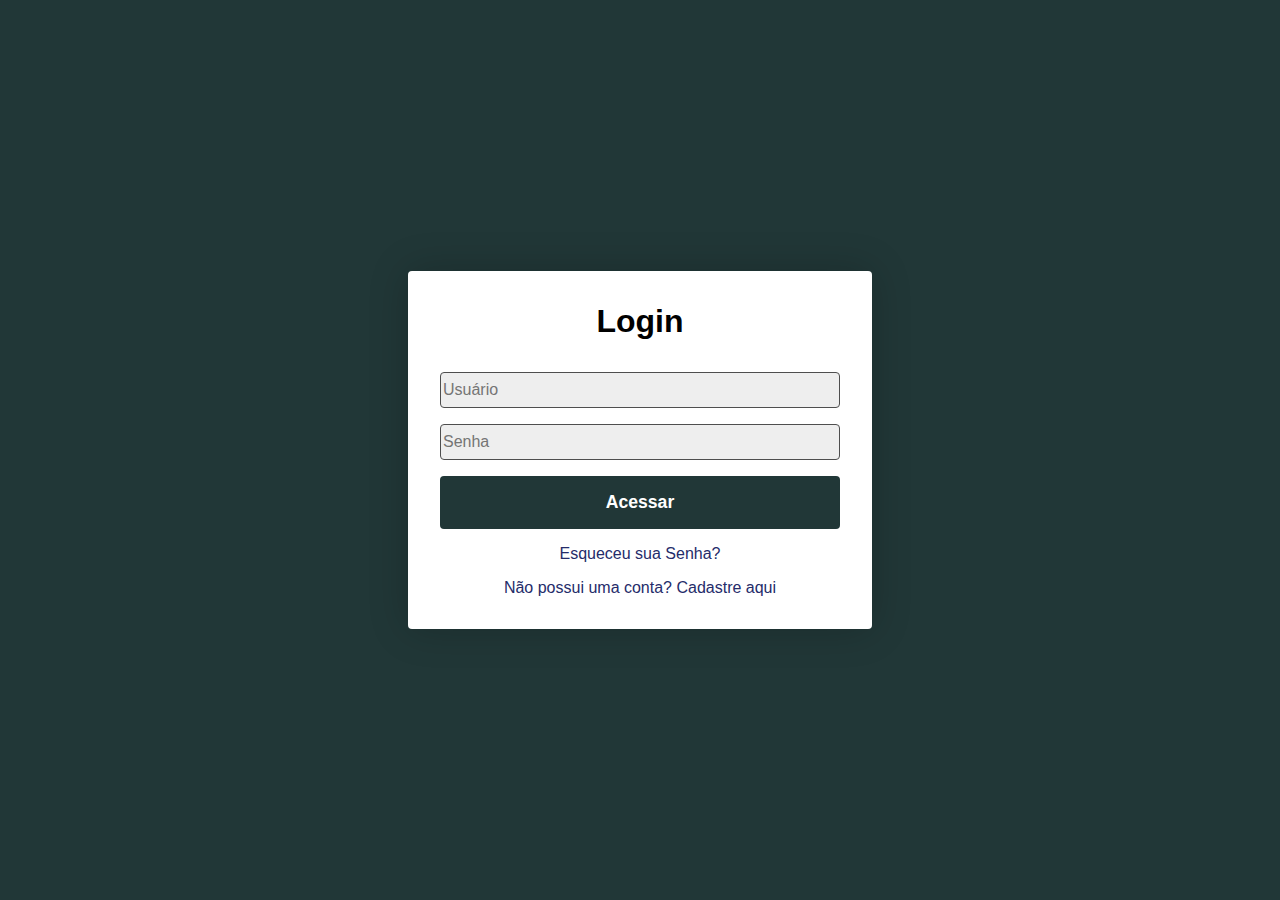
<file: DW3/index.html>
<!DOCTYPE html>
<html lang="pt-br">
<head>
    <meta charset="UTF-8">
    <meta http-equiv="X-UA-Compatible" content="IE=edge">
    <meta name="viewport" content="width=device-width, initial-scale=1.0">
    <title>DW3 - Teste</title>
    <link rel="shortcut icon" href="/assets/favicon.ico">
    <link rel="stylesheet" href="src/main.css">
</head>
<body>
    <div class="container">
        <form action="" class="form" id="login">
            <h1 class="form_titulo">Login</h1>
            <div class="form_mensagem form_mensagem_falha"></div>
            <div class="form_input-group">
                <input type="text" class="form_input" autofocus placeholder="Usuário">
                <div class="form_input-mensagem-erro"></div>
            </div>
            <div class="form_input-group">
                <input type="password" class="form_input" autofocus placeholder="Senha">
                <div class="form_input-mensagem-erro"></div>                
            </div>
            <button href="agradecimento.html" class="form_button" type="submit"><a href="index.html" id="btnVoltar">Acessar</a></button>
            <p class="form_text">
                <a href="#" class="form_link" id="linkSenha">Esqueceu sua Senha?</a>
            </p>
            <p class="form_text">
                <a href="#" class="form_link" id="linkCadastro">Não possui uma conta? Cadastre aqui</a>
            </p>
        </form>
        <form action="" class="form form-hidden" id="cadastro">
            <h1 class="form_titulo">Criar uma Conta</h1>
            <div class="form_mensagem form_mensagem_erro"></div>
            <div class="form_input-group">
                <input type="text" class="form_input" id="signupUsername" autofocus placeholder="Usuário">
                <div class="form_input-mensagem-erro"></div>
            </div>
            <div class="form_input-group">
                <input type="text" class="form_input" autofocus placeholder="Endereço de Email">
                <div class="form_input-mensagem-erro"></div>
            </div>            
            <div class="form_input-group">
                <input type="password" class="form_input" autofocus placeholder="Senha">
                <div class="form_input-mensagem-erro"></div>                
            </div>
            <div class="form_input-group">
                <input type="text" class="form_input" autofocus placeholder="Confirme sua Senha">
                <div class="form_input-mensagem-erro"></div>
            </div>
            <button class="form_button" type="submit">Acessar</button>
            <p class="form_link">
                <a href="#" class="form-link" id="linkLogin">Já tem uma conta? Faça Login aqui</a>
            </p>
        </form>
        <form action="" class="form form-hidden" id="senharecover">
            <h1 class="form_titulo">Recuperação de Senha</h1>
            <div class="form_mensagem form_mensagem_falha"></div>
            <div class="form_input-group">
                <input type="text" class="form_input" autofocus placeholder="Endereço de Email">
                <div class="form_input-mensagem-erro"></div>
            </div>
            <button class="form_button" type="submit">Enviar</button>
            <p class="form_link">
                <a href="#"  class="form-link" id="linkLogin">Lembrou sua Senha? Faça Login aqui</a>
            </p>
        </form>
    </div>
    <script src="src/main.js"></script>
</body>
</html>
</file>
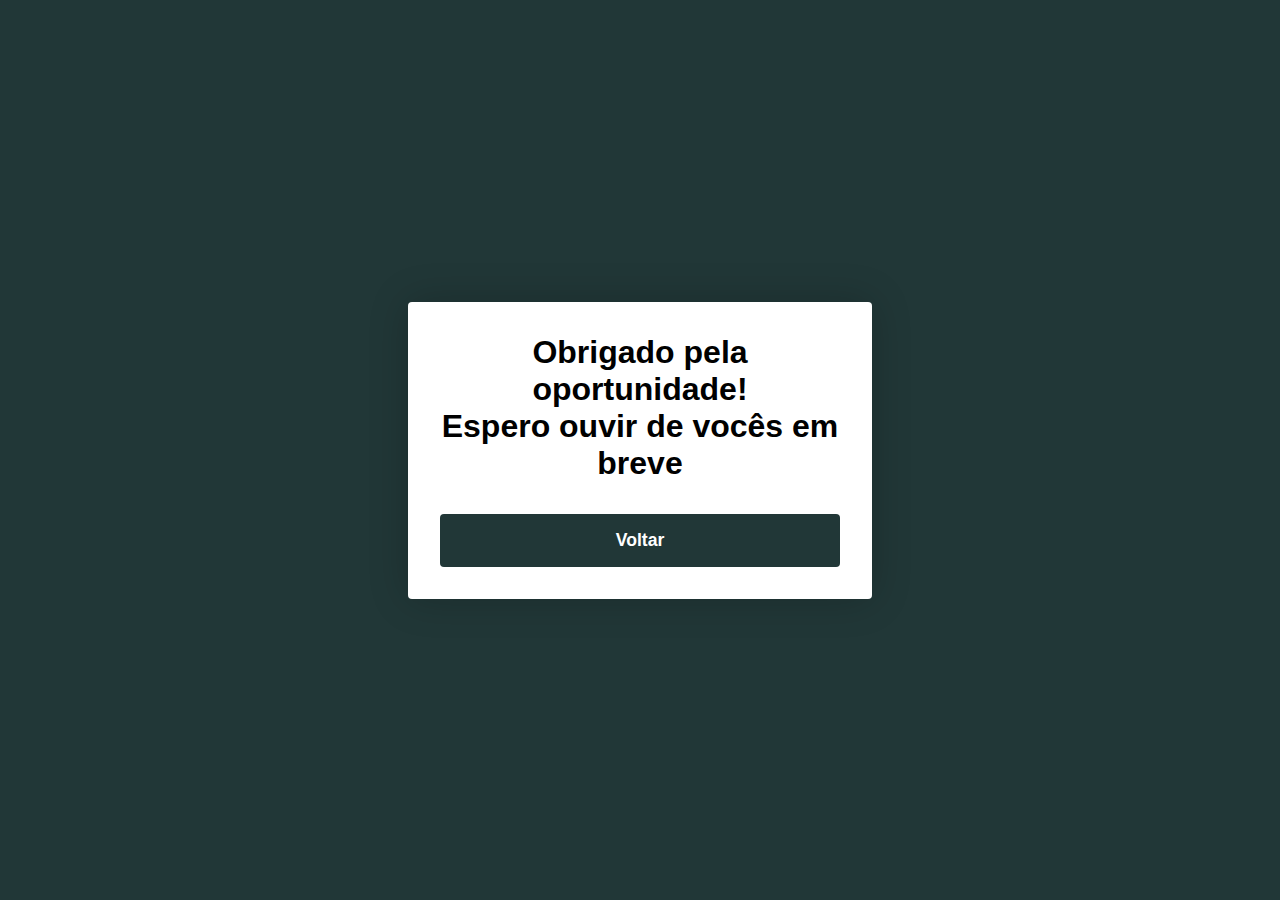
<file: DW3/agradecimento.html>
<!DOCTYPE html>
<html lang="pt-br">
<head>
    <meta charset="UTF-8">
    <meta http-equiv="X-UA-Compatible" content="IE=edge">
    <meta name="viewport" content="width=device-width, initial-scale=1.0">
    <title>DW3 - Teste</title>
    <link rel="shortcut icon" href="/assets/favicon.ico">
    <link rel="stylesheet" href="src/main.css">
</head>
<body>
    <div class="container">
        <form action="" class="form" id="senharecover">
            <h1 class="form_titulo">Obrigado pela oportunidade!<br> Espero ouvir de vocês em breve</h1>
            <div class="form_mensagem form_mensagem_falha"></div>
            <button class="form_button" type="submit" id="btnVoltar"><a href="index.html" id="btnVoltar">Voltar</a></button>
        </form>
    </div>
    <script type="text/javascript">
        document.getElementById("btnVoltar").onclick = function () {
            location.href = "index.html";
        };
    </script>
    <script src="src/main.js"></script>
</body>
</html>
</file>
<file: DW3/src/main.css>
body{
    --cor-primaria:#213737;
    --cor-primaria-escura:#1c2f2f;
    --cor-secundaria:#252c6a;
    --cor-exito:#4bb544;
    --cor-falha:#cc3333;
    --border-radius:4px;

    margin: 0;
    height: 100vh;
    display: flex;
    align-items: center;
    justify-content: center;
    font-size: 18px;
    background: var(--cor-primaria);
    background-size: cover;
}

.container{
    width: 400px;
    max-width: 400px;
    margin: 1rem;
    padding: 2rem;
    box-shadow: 0 0 40px rgba(0, 0, 0, 0.2);
    border-radius: var(--border-radius);
    background: #ffffff;
}

.container,
 .form-input,
  .form-button {
    font: 500 1rem 'Quicksand', sans-serif;
}

.form-hidden{
    display: none;
}

.form > *:first-child{
    margin-top: 0;
}

.form > *:last-child{
    margin-bottom: 0;
}

.form_mensagem_erro{
    text-align: center;
    margin-bottom: 1rem;
}

.form_mensagem-sucesso{
    color: var(--cor-exito);
}


.form_mensagem-falha{
    color: var(--cor-falha);
}

.form_titulo{
    margin-bottom: 2rem;
    text-align: center;
}

.form_input-group{
    margin-bottom: 1rem;
}

.form_input{
    display: block;
    width: 100%;
    font-size: 1rem;
    line-height: 2rem;
    padding: 0.75 rem;
    box-sizing: border-box;
    border-radius: var(--border-radius);
    border: 0.5px solid #4e4e4e;
    outline: none;
    background: #eee;
    transition: background 0.2s, border-color 0.2s;
}

form_input:focus{
    border: var(--cor-primaria);
    background:#fff ;
}

.form_input-erro{
    color: var(--cor-falha);
    border-color: var(--cor-falha);
}

.form_input-mensagem-erro{
    margin-top: 0.5rem;
    font-size: 0.85rem;
    color: var(--cor-falha);
}

.form_button{
  width: 100%;  
  padding: 1rem 2rem;
  font-weight: bold;
  font-size: 1.1rem;
  color: #fff;
  border: none;
  border-radius: var(--border-radius);
  outline: none;
  cursor: pointer;
  background: var(--cor-primaria);
}

.form_button:hover{
    background:var(--cor-primaria-escura);
}

.form_button:active{
    transform: scale(0.98);
}

.form_text {
    text-align: center;
}

.form_link{
    color: var(--cor-secundaria);
    text-decoration: none;
    cursor: pointer;
    text-align: center;
}

.form_link:hover{
    text-decoration: underline;
}

#btnVoltar{
    text-decoration: none;
    color: #fff;
}
</file>
